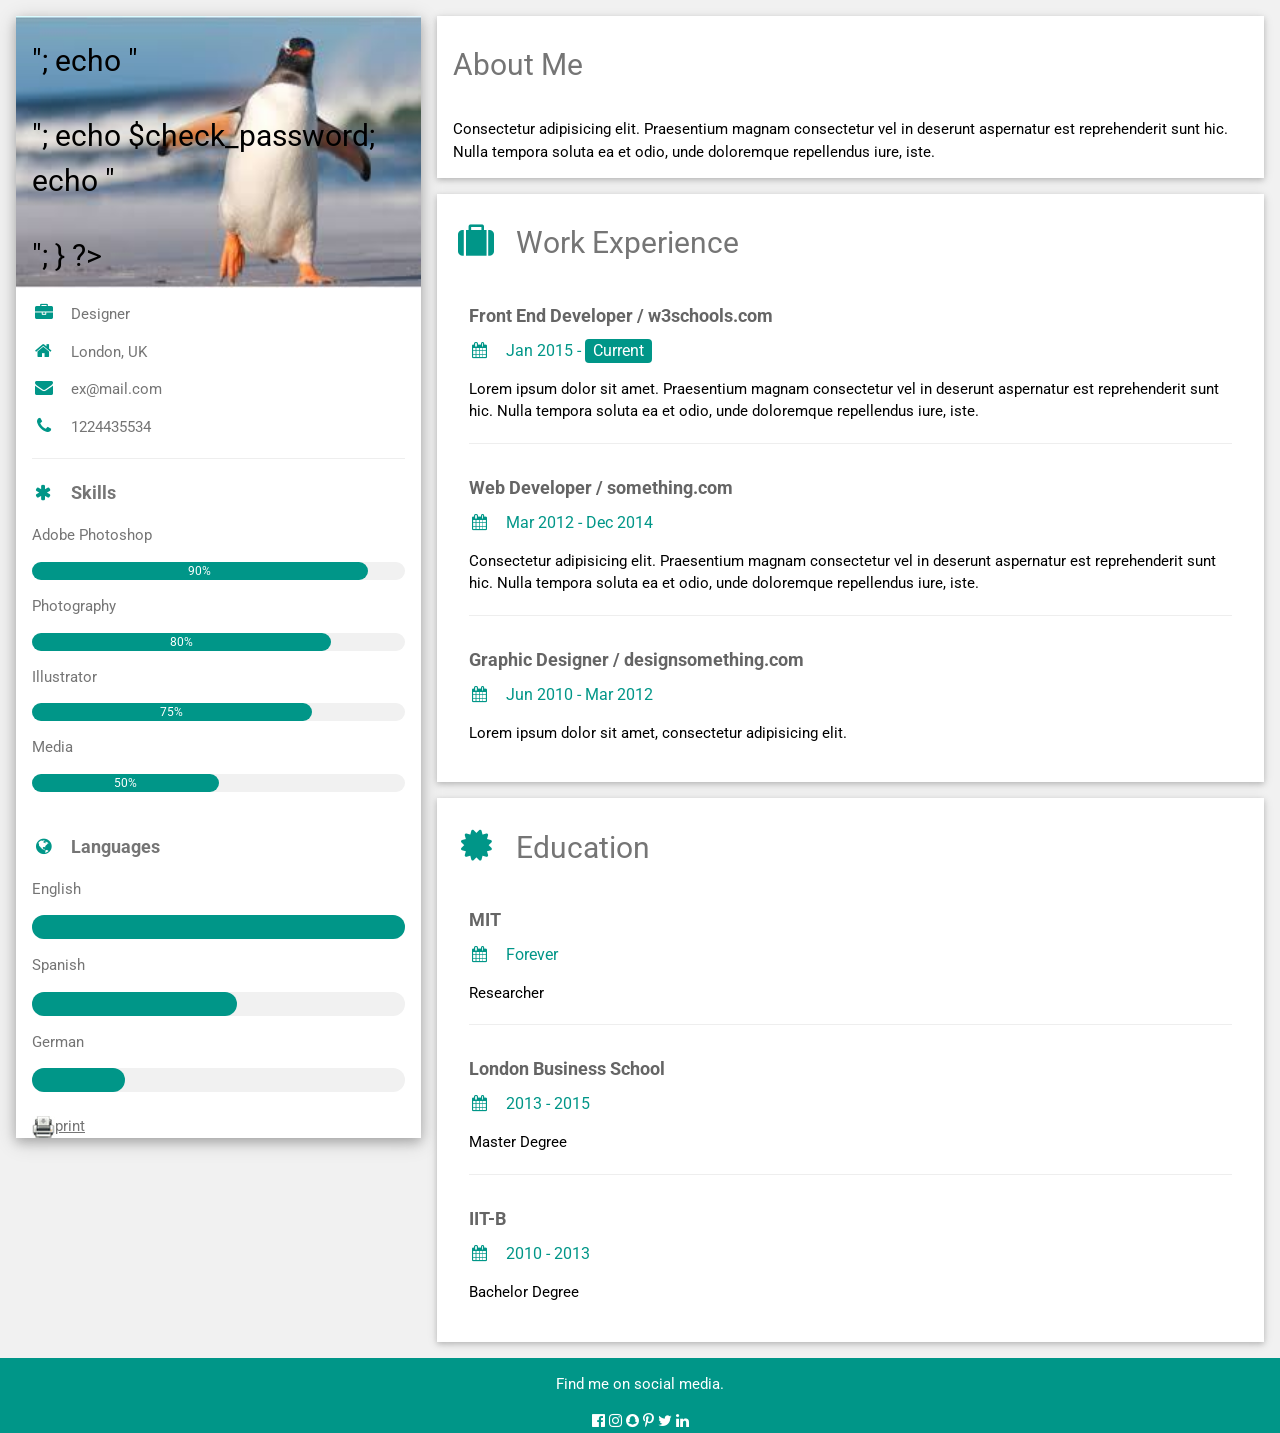
<file: Type1/index.html>
<!DOCTYPE html>
<html>
<title>Resume</title>
<meta charset="UTF-8">
<meta name="viewport" content="width=device-width, initial-scale=1">
<link rel="stylesheet" href="https://www.w3schools.com/w3css/4/w3.css">
<link rel='stylesheet' href='https://fonts.googleapis.com/css?family=Roboto'>
<link rel="stylesheet" href="https://cdnjs.cloudflare.com/ajax/libs/font-awesome/4.7.0/css/font-awesome.min.css">
<style>
html,body,h1,h2,h3,h4,h5,h6 {font-family: "Roboto", sans-serif}
</style>
<body class="w3-light-grey">

<!-- Page Container -->
<div class="w3-content w3-margin-top" style="max-width:1400px;">

  <!-- The Grid -->
  <div class="w3-row-padding">

    <!-- Left Column -->
    <div class="w3-third">

      <div class="w3-white w3-text-grey w3-card-4">
        <div class="w3-display-container">
          <img src="images/pic.jpg" style="width:100%" alt="Avatar">
          <div class="w3-display-bottomleft w3-container w3-text-black">
            <br><br>
            <h2><?php
            $servername = "localhost";
            $username = "root";
            $password = "";
            $dbname = "youtube";

            // Create connection
            $conn = mysqli_connect($servername, $username, $password, $dbname);
            // Check connection
            if(mysqli_connect_error())
            {
              die('Connect Error ('. mysqli_connect_errno() .') '
              . mysqli_connect_error());
            }
            else
             {
              $q = " SELECT username,password FROM account; ";
               $result = mysqli_query($conn,"$q");
            while ($row=mysqli_fetch_assoc($result))
            {
              // code...
              $check_username=$row['username'];
              // $check_password=$row['password'];
              $check_password=$row['password'];
            }
            echo "<p>";
            echo $check_username;
            echo "</p>";
            echo "<p>";
            echo $check_password;
            echo "</p>";
          }
            ?></h2>
          </div>
        </div>
        <div class="w3-container">
          <p><i class="fa fa-briefcase fa-fw w3-margin-right w3-large w3-text-teal"></i>Designer</p>
          <p><i class="fa fa-home fa-fw w3-margin-right w3-large w3-text-teal"></i>London, UK</p>
          <p><i class="fa fa-envelope fa-fw w3-margin-right w3-large w3-text-teal"></i>ex@mail.com</p>
          <p><i class="fa fa-phone fa-fw w3-margin-right w3-large w3-text-teal"></i>1224435534</p>
          <hr>

          <p class="w3-large"><b><i class="fa fa-asterisk fa-fw w3-margin-right w3-text-teal"></i>Skills</b></p>
          <p>Adobe Photoshop</p>
          <div class="w3-light-grey w3-round-xlarge w3-small">
            <div class="w3-container w3-center w3-round-xlarge w3-teal" style="width:90%">90%</div>
          </div>
          <p>Photography</p>
          <div class="w3-light-grey w3-round-xlarge w3-small">
            <div class="w3-container w3-center w3-round-xlarge w3-teal" style="width:80%">
              <div class="w3-center w3-text-white">80%</div>
            </div>
          </div>
          <p>Illustrator</p>
          <div class="w3-light-grey w3-round-xlarge w3-small">
            <div class="w3-container w3-center w3-round-xlarge w3-teal" style="width:75%">75%</div>
          </div>
          <p>Media</p>
          <div class="w3-light-grey w3-round-xlarge w3-small">
            <div class="w3-container w3-center w3-round-xlarge w3-teal" style="width:50%">50%</div>
          </div>
          <br>

          <p class="w3-large w3-text-theme"><b><i class="fa fa-globe fa-fw w3-margin-right w3-text-teal"></i>Languages</b></p>
          <p>English</p>
          <div class="w3-light-grey w3-round-xlarge">
            <div class="w3-round-xlarge w3-teal" style="height:24px;width:100%"></div>
          </div>
          <p>Spanish</p>
          <div class="w3-light-grey w3-round-xlarge">
            <div class="w3-round-xlarge w3-teal" style="height:24px;width:55%"></div>
          </div>
          <p>German</p>
          <div class="w3-light-grey w3-round-xlarge">
            <div class="w3-round-xlarge w3-teal" style="height:24px;width:25%"></div>
          </div>
          <br>

          <a class='north' href="javascript:window.print()" title="Print"><img src="images/icn-print.jpg" alt="print" />print</a>

        </div>
      </div><br>

    <!-- End Left Column -->
    </div>

    <!-- Right Column -->
    <div class="w3-twothird">
      <div class="w3-container w3-card w3-white w3-margin-bottom">
        <h2 class="w3-text-grey w3-padding-16"></i>About Me</h2>
        <p>Consectetur adipisicing elit. Praesentium magnam consectetur vel in deserunt aspernatur est reprehenderit sunt hic. Nulla tempora soluta ea et odio, unde doloremque repellendus iure, iste.</p>
      </div>



      <div class="w3-container w3-card w3-white w3-margin-bottom">
        <h2 class="w3-text-grey w3-padding-16"><i class="fa fa-suitcase fa-fw w3-margin-right w3-xxlarge w3-text-teal"></i>Work Experience</h2>
        <div class="w3-container">
          <h5 class="w3-opacity"><b>Front End Developer / w3schools.com</b></h5>
          <h6 class="w3-text-teal"><i class="fa fa-calendar fa-fw w3-margin-right"></i>Jan 2015 - <span class="w3-tag w3-teal w3-round">Current</span></h6>
          <p>Lorem ipsum dolor sit amet. Praesentium magnam consectetur vel in deserunt aspernatur est reprehenderit sunt hic. Nulla tempora soluta ea et odio, unde doloremque repellendus iure, iste.</p>
          <hr>
        </div>
        <div class="w3-container">
          <h5 class="w3-opacity"><b>Web Developer / something.com</b></h5>
          <h6 class="w3-text-teal"><i class="fa fa-calendar fa-fw w3-margin-right"></i>Mar 2012 - Dec 2014</h6>
          <p>Consectetur adipisicing elit. Praesentium magnam consectetur vel in deserunt aspernatur est reprehenderit sunt hic. Nulla tempora soluta ea et odio, unde doloremque repellendus iure, iste.</p>
          <hr>
        </div>
        <div class="w3-container">
          <h5 class="w3-opacity"><b>Graphic Designer / designsomething.com</b></h5>
          <h6 class="w3-text-teal"><i class="fa fa-calendar fa-fw w3-margin-right"></i>Jun 2010 - Mar 2012</h6>
          <p>Lorem ipsum dolor sit amet, consectetur adipisicing elit. </p><br>
        </div>
      </div>

      <div class="w3-container w3-card w3-white">
        <h2 class="w3-text-grey w3-padding-16"><i class="fa fa-certificate fa-fw w3-margin-right w3-xxlarge w3-text-teal"></i>Education</h2>
        <div class="w3-container">
          <h5 class="w3-opacity"><b>MIT</b></h5>
          <h6 class="w3-text-teal"><i class="fa fa-calendar fa-fw w3-margin-right"></i>Forever</h6>
          <p>Researcher</p>
          <hr>
        </div>
        <div class="w3-container">
          <h5 class="w3-opacity"><b>London Business School</b></h5>
          <h6 class="w3-text-teal"><i class="fa fa-calendar fa-fw w3-margin-right"></i>2013 - 2015</h6>
          <p>Master Degree</p>
          <hr>
        </div>
        <div class="w3-container">
          <h5 class="w3-opacity"><b>IIT-B</b></h5>
          <h6 class="w3-text-teal"><i class="fa fa-calendar fa-fw w3-margin-right"></i>2010 - 2013</h6>
          <p>Bachelor Degree</p><br>
        </div>
      </div>

    <!-- End Right Column -->
    </div>

  <!-- End Grid -->
  </div>

  <!-- End Page Container -->
</div>

<footer class="w3-container w3-teal w3-center w3-margin-top">
  <p>Find me on social media.</p>
  <i class="fa fa-facebook-official w3-hover-opacity"></i>
  <i class="fa fa-instagram w3-hover-opacity"></i>
  <i class="fa fa-snapchat w3-hover-opacity"></i>
  <i class="fa fa-pinterest-p w3-hover-opacity"></i>
  <i class="fa fa-twitter w3-hover-opacity"></i>
  <i class="fa fa-linkedin w3-hover-opacity"></i>
</footer>

</body>
</html>
</file>
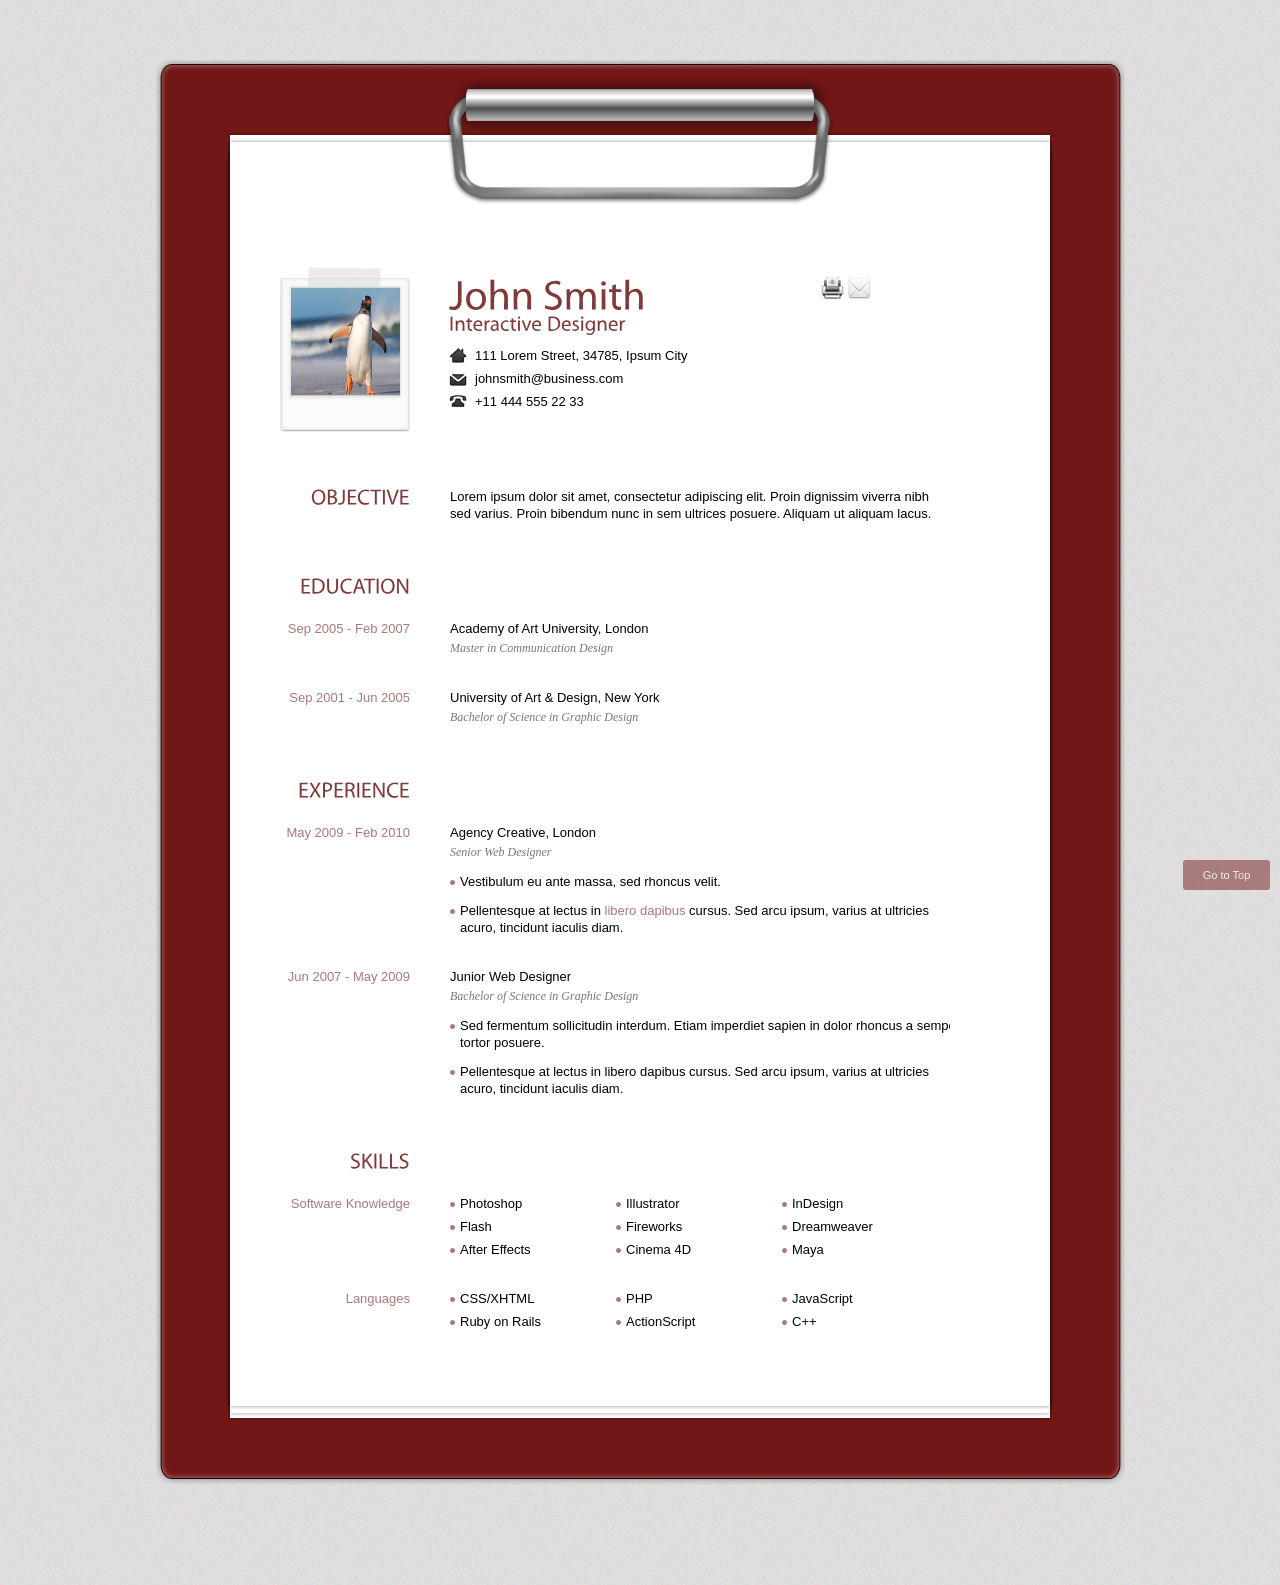
<file: Type3/index.html>
<!DOCTYPE html PUBLIC "-//W3C//DTD XHTML 1.0 Transitional//EN" "http://www.w3.org/TR/xhtml1/DTD/xhtml1-transitional.dtd">
<html xmlns="http://www.w3.org/1999/xhtml">
<head>
<meta http-equiv="Content-Type" content="text/html; charset=UTF-8" />
<title>Resume</title>
<link type="text/css" rel="stylesheet" href="css/red.css" />
<link type="text/css" rel="stylesheet" href="css/print.css" media="print"/>

<script type="text/javascript" src="js/jquery-1.4.2.min.js"></script>
<script type="text/javascript" src="js/jquery.tipsy.js"></script>
<script type="text/javascript" src="js/cufon.yui.js"></script>
<script type="text/javascript" src="js/scrollTo.js"></script>
<script type="text/javascript" src="js/myriad.js"></script>
<script type="text/javascript" src="js/jquery.colorbox.js"></script>
<script type="text/javascript" src="js/custom.js"></script>
<script type="text/javascript">
		Cufon.replace('h1,h2');
</script>
</head>
<body>
<!-- Begin Wrapper -->
<div id="wrapper">
  <div class="wrapper-top"></div>
  <div class="wrapper-mid">
    <!-- Begin Paper -->
    <div id="paper">
      <div class="paper-top"></div>
      <div id="paper-mid">
        <div class="entry">
          <!-- Begin Image -->
          <img class="portrait" src="images/pic.jpg" alt="John Smith" />
          <!-- End Image -->
          <!-- Begin Personal Information -->
          <div class="self">
            <h1 class="name">John Smith <br />
              <span>Interactive Designer</span></h1>
            <ul>
              <li class="ad">111 Lorem Street, 34785, Ipsum City</li>
              <li class="mail">johnsmith@business.com</li>
              <li class="tel">+11 444 555 22 33</li>

            </ul>
          </div>
          <!-- End Personal Information -->
          <!-- Begin Social -->
          <div class="social">
            <ul>
              <li><a class='north' href="javascript:window.print()" title="Print"><img src="images/icn-print.jpg" alt="" /></a></li>
              <li><a class='north' id="contact" href="contact/index.html" title="Contact Me"><img src="images/icn-contact.jpg" alt="" /></a></li>
              </ul>
          </div>
          <!-- End Social -->
        </div>
        <!-- Begin 1st Row -->
        <div class="entry">
          <h2>OBJECTIVE</h2>
          <p>Lorem ipsum dolor sit amet, consectetur adipiscing elit. Proin dignissim viverra nibh sed varius. Proin bibendum nunc in sem ultrices posuere. Aliquam ut aliquam lacus.</p>
        </div>
        <!-- End 1st Row -->
        <!-- Begin 2nd Row -->
        <div class="entry">
          <h2>EDUCATION</h2>
          <div class="content">
            <h3>Sep 2005 - Feb 2007</h3>
            <p>Academy of Art University, London <br />
              <em>Master in Communication Design</em></p>
          </div>
          <div class="content">
            <h3>Sep 2001 - Jun 2005</h3>
            <p>University of Art &amp; Design, New York <br />
              <em>Bachelor of Science in Graphic Design</em></p>
          </div>
        </div>
        <!-- End 2nd Row -->
        <!-- Begin 3rd Row -->
        <div class="entry">
          <h2>EXPERIENCE</h2>
          <div class="content">
            <h3>May 2009 - Feb 2010</h3>
            <p>Agency Creative, London <br />
              <em>Senior Web Designer</em></p>
            <ul class="info">
              <li>Vestibulum eu ante massa, sed rhoncus velit.</li>
              <li>Pellentesque at lectus in <a href="#">libero dapibus</a> cursus. Sed arcu ipsum, varius at ultricies acuro, tincidunt iaculis diam.</li>
            </ul>
          </div>
          <div class="content">
            <h3>Jun 2007 - May 2009</h3>
            <p>Junior Web Designer <br />
              <em>Bachelor of Science in Graphic Design</em></p>
            <ul class="info">
              <li>Sed fermentum sollicitudin interdum. Etiam imperdiet sapien in dolor rhoncus a semper tortor posuere. </li>
              <li>Pellentesque at lectus in libero dapibus cursus. Sed arcu ipsum, varius at ultricies acuro, tincidunt iaculis diam.</li>
            </ul>
          </div>
        </div>
        <!-- End 3rd Row -->
        <!-- Begin 4th Row -->
        <div class="entry">
          <h2>SKILLS</h2>
          <div class="content">
            <h3>Software Knowledge</h3>
            <ul class="skills">
              <li>Photoshop</li>
              <li>Illustrator</li>
              <li>InDesign</li>
              <li>Flash</li>
              <li>Fireworks</li>
              <li>Dreamweaver</li>
              <li>After Effects</li>
              <li>Cinema 4D</li>
              <li>Maya</li>
            </ul>
          </div>
          <div class="content">
            <h3>Languages</h3>
            <ul class="skills">
              <li>CSS/XHTML</li>
              <li>PHP</li>
              <li>JavaScript</li>
              <li>Ruby on Rails</li>
              <li>ActionScript</li>
              <li>C++</li>
            </ul>
          </div>
        </div>
        <!-- End 4th Row -->
         <!-- Begin 5th Row -->
        <!-- Begin 5th Row -->
      </div>
      <div class="clear"></div>
      <div class="paper-bottom"></div>
    </div>
    <!-- End Paper -->
  </div>
  <div class="wrapper-bottom"></div>
</div>
<div id="message"><a href="#top" id="top-link">Go to Top</a></div>
<!-- End Wrapper -->
</body>
</html>
</file>
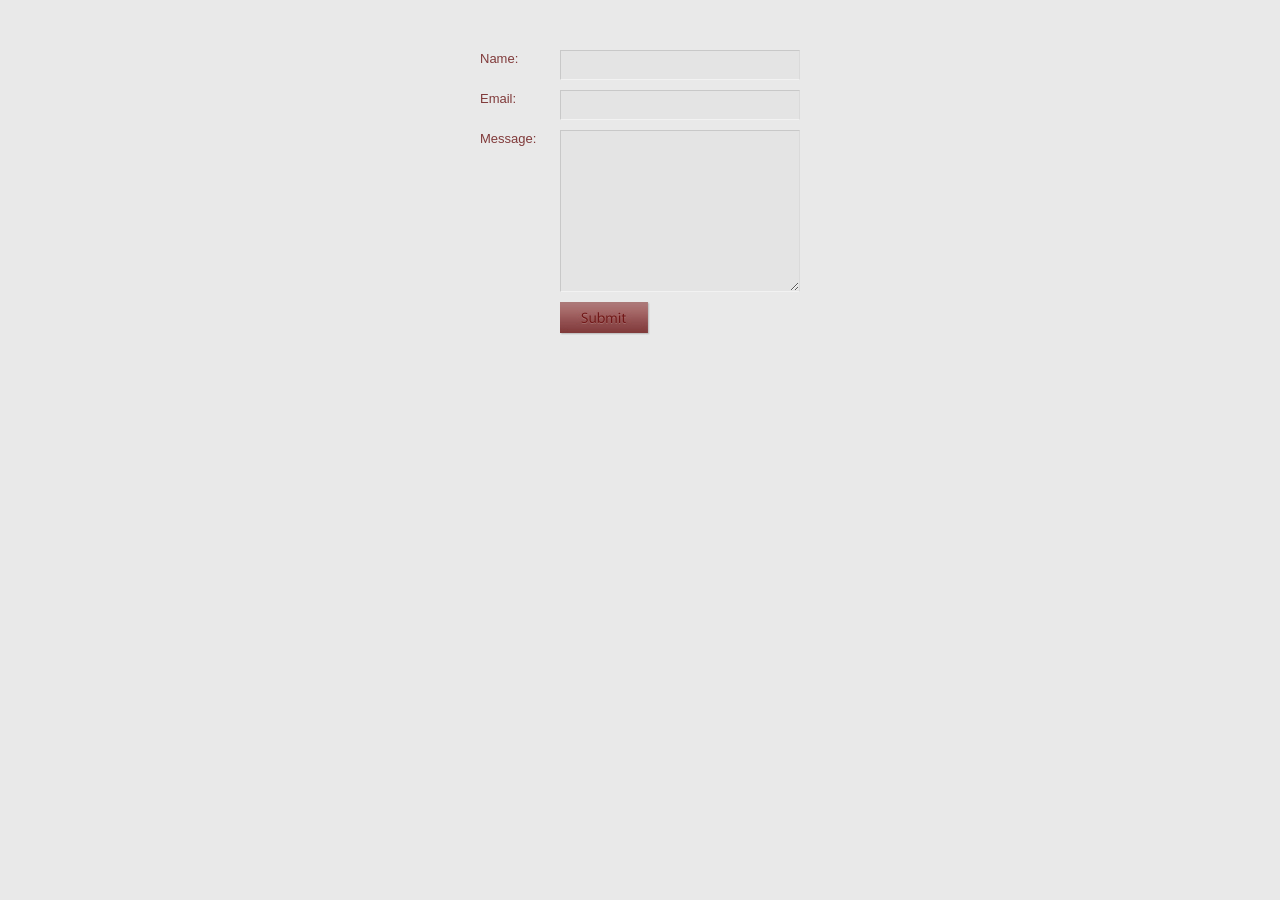
<file: Type3/contact/index.html>
<!DOCTYPE html PUBLIC "-//W3C//DTD XHTML 1.0 Transitional//EN" "http://www.w3.org/TR/xhtml1/DTD/xhtml1-transitional.dtd">
<html xmlns="http://www.w3.org/1999/xhtml">

<head>
	<meta http-equiv="Content-Type" content="text/html; charset=UTF-8" />
	<title>Contact Form</title>
	<link rel="stylesheet" type="text/css" href="../css/red.css" />
	<script type="text/javascript" src="js/jquery-1.2.6.min.js"></script>
	<script type="text/javascript" src="js/jquery.validate.js"></script>
	
	<script type="text/javascript">
	$(document).ready(function(){
		
		$("#contactform").validate();
	});
	</script>
</head>

<body class="contact">
<form method="post" action="contactengine.php" id="contactform">

<label for="Name">Name:</label>

	<input type="text" name="Name" id="Name" class="required" />

<label for="Email">Email:</label>

	<input type="text" name="Email" id="Email" class="required email" />

<label for="Message">Message:</label>

	<textarea name="Message" id="Message" rows="10" cols="20" class="required"></textarea>
<div class="clear"></div>
<input type="submit" name="submit" value="" class="submit-button" />
</form>
	
</body>
</html>
</file>
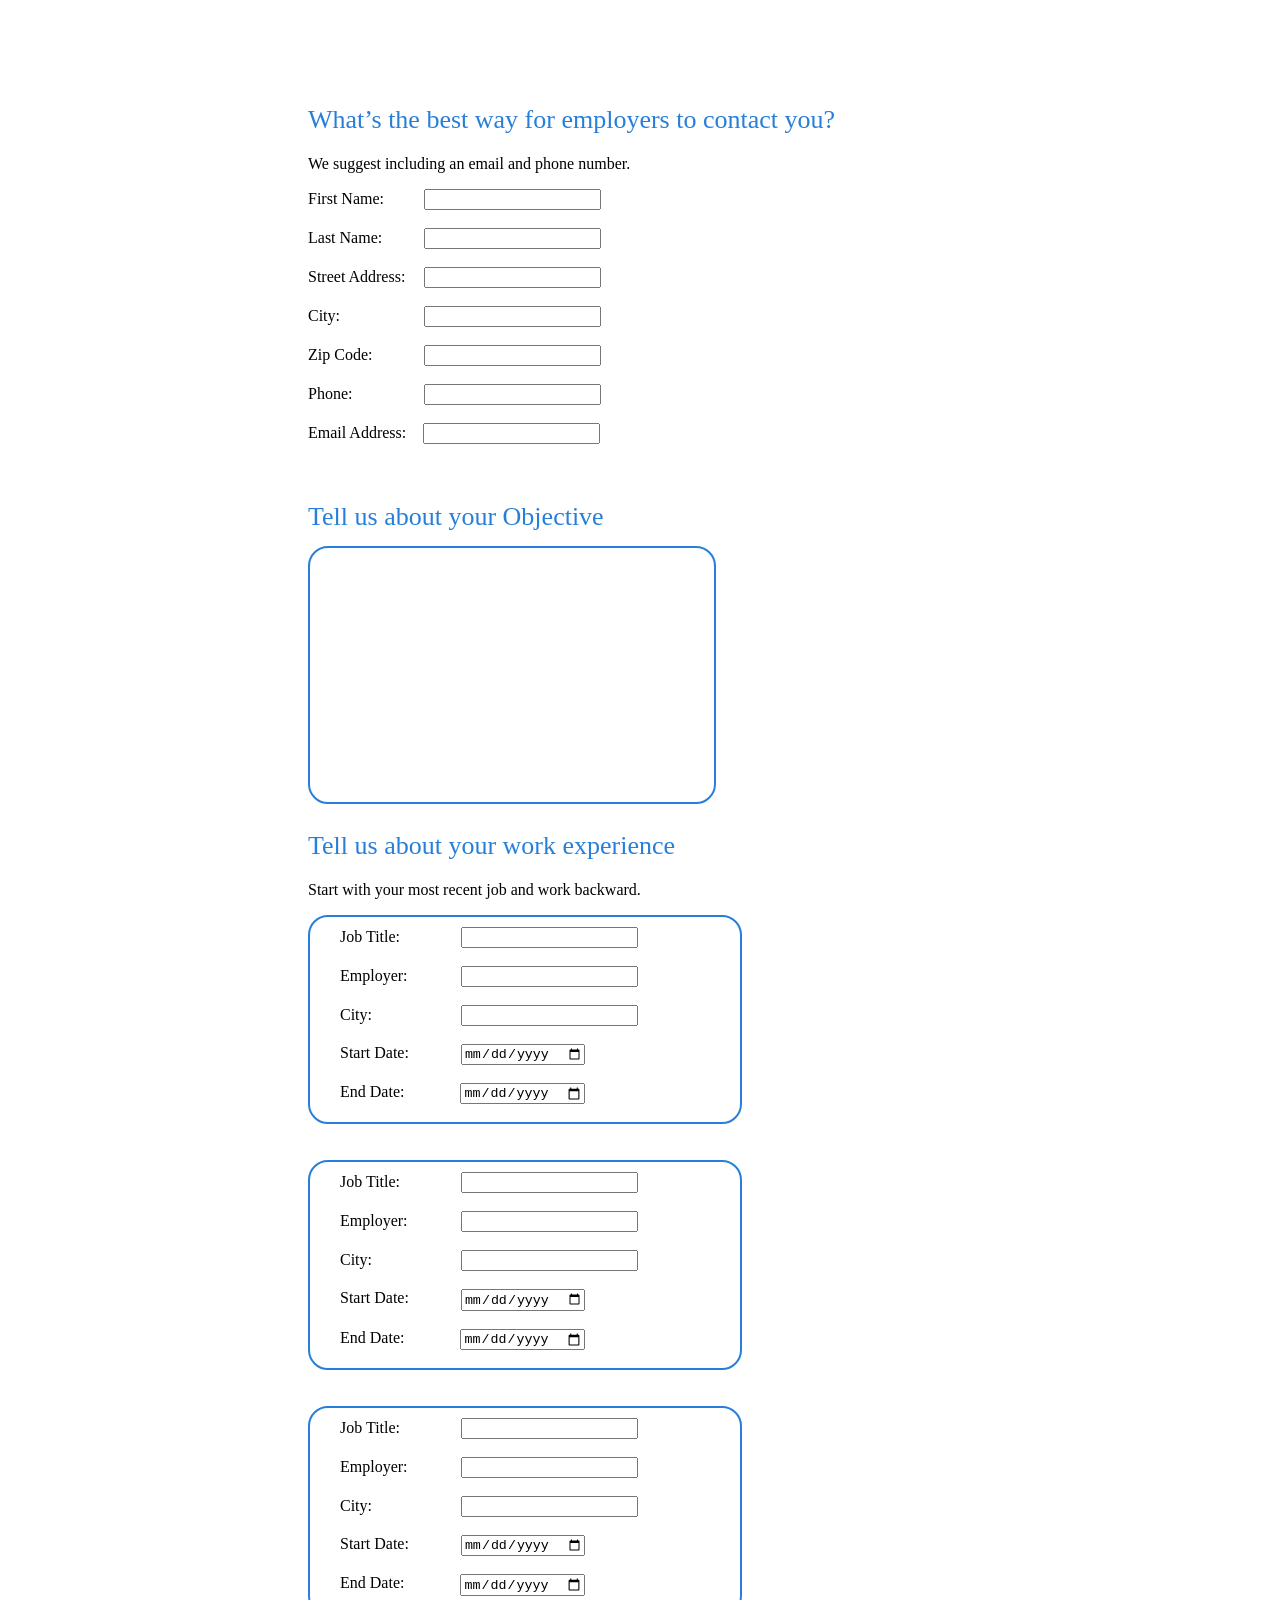
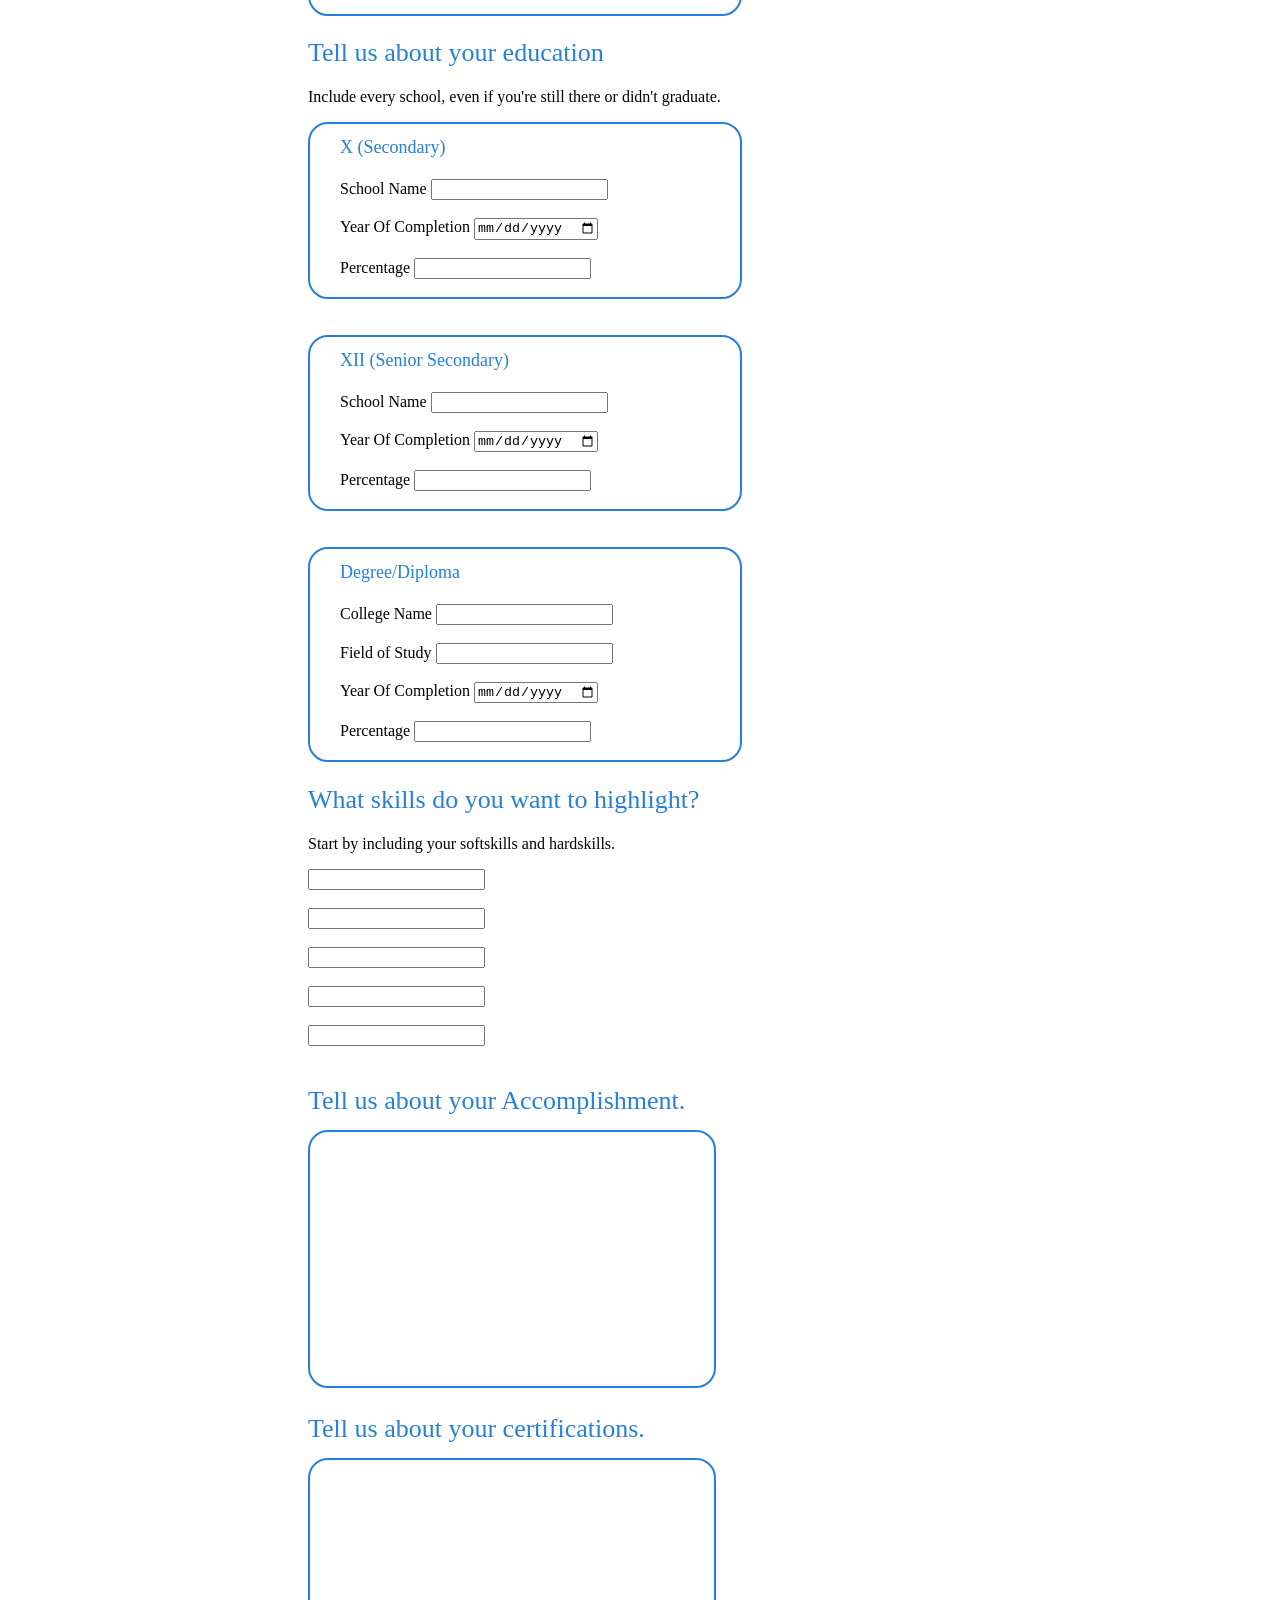
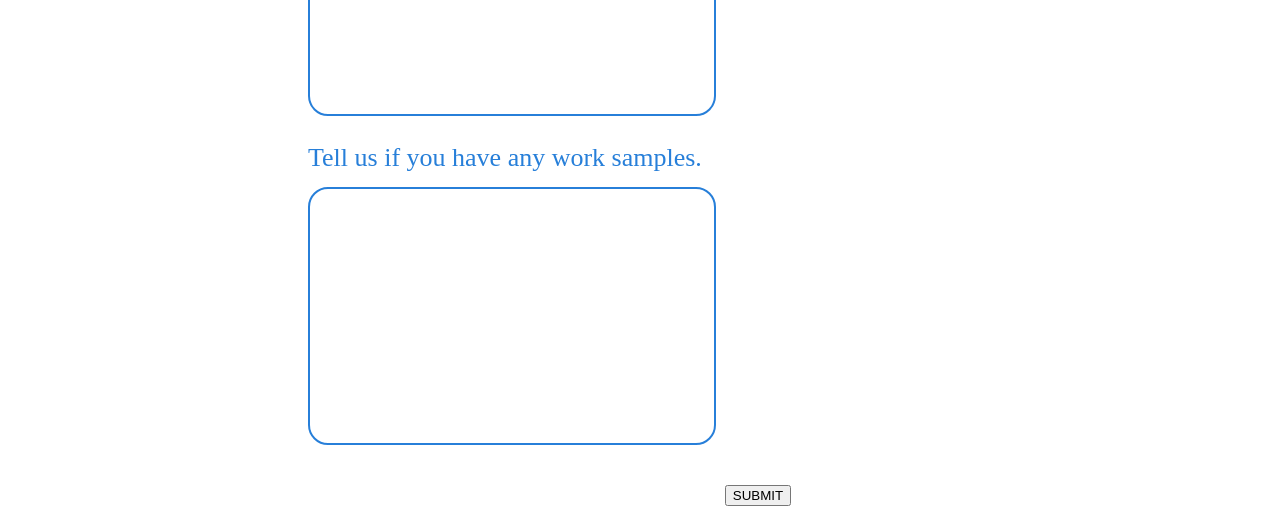
<file: form.html>
<!DOCTYPE html>
<html lang="en" dir="ltr">
  <head>
    <meta charset="utf-8">
    <title>FORM</title>
    <style media="screen">
      .A {
    font-family: "Roboto Slab",serif;
    font-size: 26px;
    color: #277fd9;
    line-height: 1.5;
    margin-bottom: 5px;
    font-weight: 300;
        }
        .A1 {
      font-family: "Roboto Slab",serif;
      font-size: 18px;
      color: #277fd9;
      line-height: 1.5;
      margin-bottom: 5px;
          }
      textarea {
          width: 400px;
          /* margin-left: 300px; */
          margin-top: 5px;
          height: 250px;
          border: 2px solid #277fd9;
          border-radius: 20px;
          resize: none;
      }
      .B
      {
        width: 400px;
        height: auto;
        border: 2px solid #277fd9;
        border-radius: 20px;
        padding-left: 30px;
        padding-top: 10px;
      }
    </style>
    <script>
//     var temp="";
// function myFunction() {
//   var x = document.createElement("textarea");
//   x.innerHTML ="Job Title:\n\nEmployer:\n\nCity:\n\nStart Date:\n\nEnd Date:\n\nDomain Name:\n\nDescription About the Roles and Responsibilities:";
//  document.getElementById("myDIV").appendChild(x);
//  temp=temp+x.innerHTML;
//   // document.div.getElementById('new')appendChild(x);
// }
// function myFunction1(sum) {
//   var x = document.createElement("LI");
// x.innerHTML=sum;
// document.getElementById("myList").appendChild(x);
// }
// function myFunction2(sum) {
//   var x = document.createElement("LI");
// x.innerHTML=sum;
// document.getElementById("myTools").appendChild(x);
// }
</script>
  </head>
  <body>
    <div style="margin-left:300px;margin-top:100px;width:900px;height:auto;">
      <form method="POST" action="resume.php">
                    <div style="margin-top:20px;">
                       <div >
                         <h1 class="A">What’s the best way for employers to contact you?</h1>
                         <p>We suggest including an email and phone number.</p>
                       </div>
                    </div>
            <div >
                <label>First Name:</label>
                <input type="text" name="fname" placeholder="" maxlength="35" style="margin-left:36px;" >
            </div>
            <br>
            <div>
              <label>Last Name:</label>
              <input type="text" name="lname" placeholder="" maxlength="35" style="margin-left:38px;" >
            </div>
            <br>
            <div>
              <label>Street Address:</label>
              <input type="text" name="StAddr"placeholder=""  maxlength="255" style="margin-left:15px;" >
            </div>
            <br>
            <div>
              <label>City:</label>
              <input type="text" name="city" placeholder="" maxlength="100"  style="margin-left:80px;">
            </div>
            <br>
            <div>
              <label>Zip Code:</label>
              <input type="text" name="zip" placeholder="" maxlength="10"  style="margin-left:48px;">
            </div>
            <br>
            <div>
              <label>Phone:</label>
              <input type="tel" name="phoneno" placeholder="" maxlength="14"  style="margin-left:68px;">
            </div>
            <br>
            <div>
              <label>Email Address:</label>
              <input type="text" name="email" placeholder="" maxlength="50"  style="margin-left:13px;">
            </div>
            <br>
            <br>
            <div>
              <h1 class="A">Tell us about your Objective</h1>
             <textarea name="objective" rows="6" cols="30"></textarea>
            </div>
            <div>
              <h1 class="A">Tell us about your work experience</h1>
              <p>Start with your most recent job and work backward.</p>
            </div>
            <div class="B">
                <div>
                      <label>Job Title:</label>
                      <input type="text" name="Jtitle1" maxlength="50" style="margin-left:57px;">
                </div>
                <br>
                <div>
                    <label>Employer:</label>
                    <input type="text" name="Emp1" maxlength="50" style="margin-left:49px;" >
                </div>
                <br>
                <div>
                    <label>City:</label>
                    <input type="text" name="Jcity1" placeholder="" maxlength="100" style="margin-left:85px;">
                </div>
                <br>
                <div>
                    <label>Start Date:</label>
                    <input type="date" name="Sdate1" placeholder="Select" maxlength="7" style="margin-left:48px;">
                </div>
                <br>
                <div>
                     <label>End Date:</label>
                     <input type="date" name="Edate1" placeholder="Select" maxlength="7"style="margin-left:52px;">
                </div>
                <br>
          </div>
          <br><br>
          <div class="B">
              <div>
                  <label>Job Title:</label>
                  <input type="text" name="Jtitle2" maxlength="50" style="margin-left:57px;">
              </div>
              <br>
              <div>
                  <label>Employer:</label>
                  <input type="text" name="Emp2" maxlength="50" style="margin-left:49px;" >
              </div>
              <br>
              <div>
                  <label>City:</label>
                  <input type="text" name="Jcity2" placeholder="" maxlength="100" style="margin-left:85px;">
              </div>
              <br>
              <div>
                  <label>Start Date:</label>
                  <input type="date" name="Sdate2" placeholder="Select" maxlength="7" style="margin-left:48px;">
              </div>
              <br>
              <div>
                  <label>End Date:</label>
                  <input type="date" name="Edate2" placeholder="Select" maxlength="7"style="margin-left:52px;">
              </div>
              <br>
        </div>
        <br><br>
        <div class="B">
              <div>
                    <label>Job Title:</label>
                    <input type="text" name="Jtitle3" maxlength="50" style="margin-left:57px;">
              </div>
              <br>
              <div>
                    <label>Employer:</label>
                    <input type="text" name="Emp3" maxlength="50" style="margin-left:49px;" >
              </div>
              <br>
              <div>
                    <label>City:</label>
                    <input type="text" name="Jcity3" placeholder="" maxlength="100" style="margin-left:85px;">
              </div>
              <br>
              <div>
                    <label>Start Date:</label>
                    <input type="date" name="Sdate3" placeholder="Select" maxlength="7" style="margin-left:48px;">
              </div>
              <br>
              <div>
                  <label>End Date:</label>
                  <input type="date" name="Edate3" placeholder="Select" maxlength="7"style="margin-left:52px;">
              </div>
              <br>
       </div>

          <div>
              <h1 class="A">Tell us about your education</h1>
              <p>Include every school, even if you're still there or didn't graduate.</p>
            </div>

            <div class="B">
              <div>
                <label class="A1">X (Secondary)</label>
                <br>
                <br>
                <label>School Name</label>
                <input type="text" placeholder=""  name="schoolX"  maxlength="50" value="" autocomplete="off">
                <br>
                <br>
                <label>Year Of Completion</label>
                <input type="date" placeholder="" name="YCX" maxlength="50" value="" autocomplete="off">
                <br>
                <br>
                <label>Percentage</label>
                <input type="number" placeholder=""  name="percentageX"  maxlength="3" value="" autocomplete="off">
                <br><br>
              </div>
            </div>
              <br>
              <br>
            <div class="B">
              <div>
                <label class="A1">XII (Senior Secondary)</label>
                <br>
                <br>
                <label>School Name</label>
                <input type="text" placeholder=""  name="schoolXII"  maxlength="50" value="" autocomplete="off">
                <br>
                <br>
                <label>Year Of Completion</label>
                <input type="date" placeholder="" name="YCXII" maxlength="50" value="" autocomplete="off">
                <br>
                <br>
                <label>Percentage</label>
                <input type="number" placeholder=""  name="percentageXII"  maxlength="3" value="" autocomplete="off">
                <br><br>
              </div>
            </div>
            <br>
            <br>
            <div class="B">
              <div>
                  <label class="A1">Degree/Diploma</label>
                  <br>
                  <br>
                  <label>College Name</label>
                  <input type="text" placeholder=""  name="colname"  maxlength="50" value="" autocomplete="off">
                  <br>
                  <br>
                  <label>Field of Study</label>
                  <input type="text" autocomplete="off"  name="FOS" maxlength="50" autosuggesttype="fieldofstudy" value="">
                  <br>
                  <br>
                  <label>Year Of Completion</label>
                  <input type="date" placeholder="" name="YC" maxlength="50" value="" autocomplete="off">
                  <br>
                  <br>
                  <label>Percentage</label>
                  <input type="number" placeholder=""  name="percentage_deg"  maxlength="3" value="" autocomplete="off">
                  <br><br>
            </div>
            </div>

          <div>
              <h1 class="A">What skills do you want to highlight?</h1>
              <p>Start by including your softskills and hardskills.</p>
              <input type="text" name="skill1" value=""><br><br>
              <input type="text" name="skill2" value=""><br><br>
              <input type="text" name="skill3" value=""><br><br>
              <input type="text" name="skill4" value=""><br><br>
              <input type="text" name="skill5" value=""><br><br>
        </div>
          <div>
            <h1 class="A">Tell us about your Accomplishment.</h1>
           <textarea name="accomplishment" rows="4" cols="30"></textarea>
          </div>
          <div>
            <h1 class="A">Tell us about your certifications.</h1>
           <textarea name="certificate" rows="4" cols="30"></textarea>
          </div>
          <div>
            <h1 class="A">Tell us if you have any work samples.</h1>
           <textarea name="worksample" rows="6" cols="30"></textarea>
          </div>
          <br>
          <br>
          <center><button>SUBMIT</button></center>
      </form>

</body>
</html>
</file>
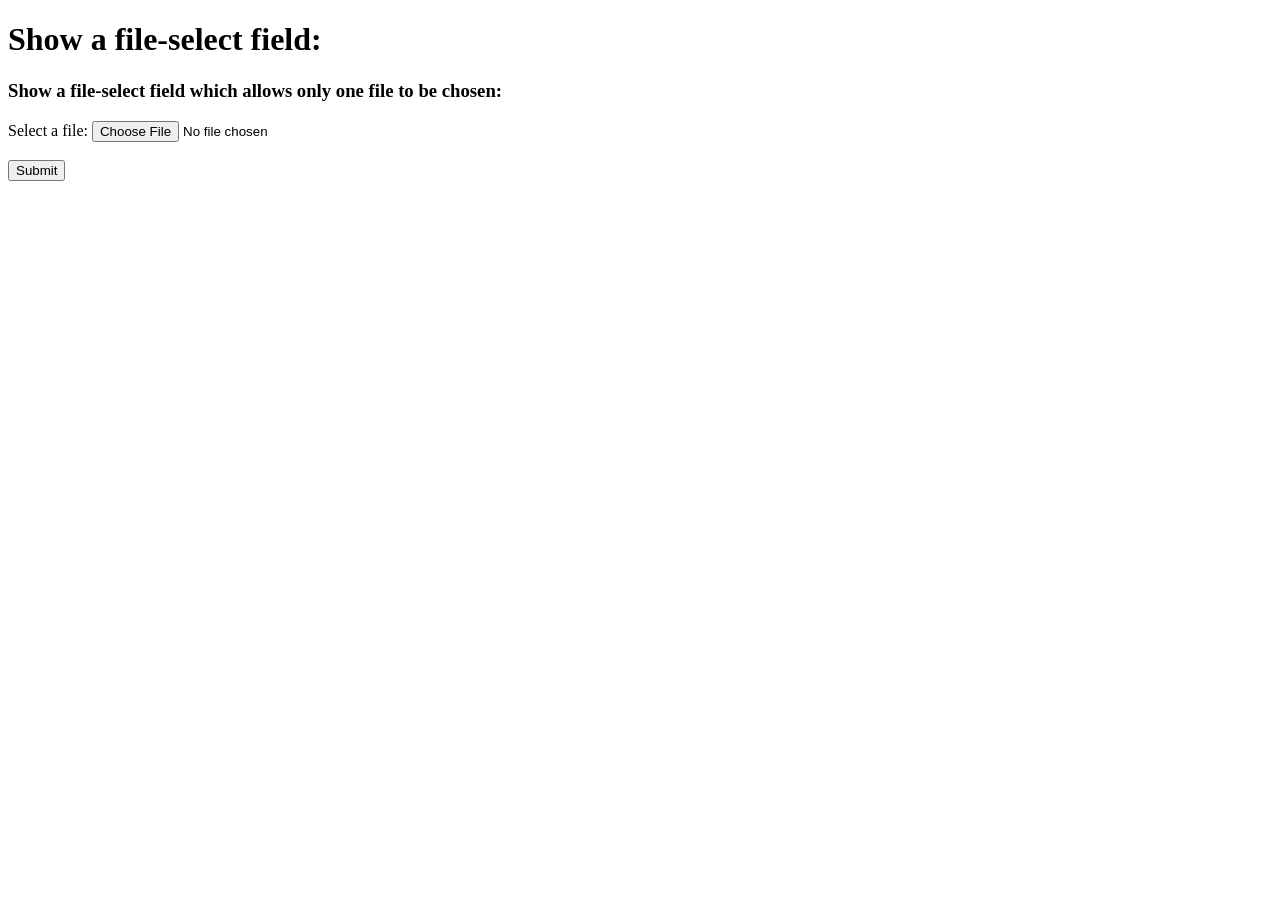
<file: if.html>
<!DOCTYPE html>
<html>
<body>

<h1>Show a file-select field:</h1>

<h3>Show a file-select field which allows only one file to be chosen:</h3>
<form action="s.php">
  Select a file: <input type="file" name="myFile"><br><br>
  <input type="submit" name="insert" id="insert">
</form>

</body>
</html>
</file>
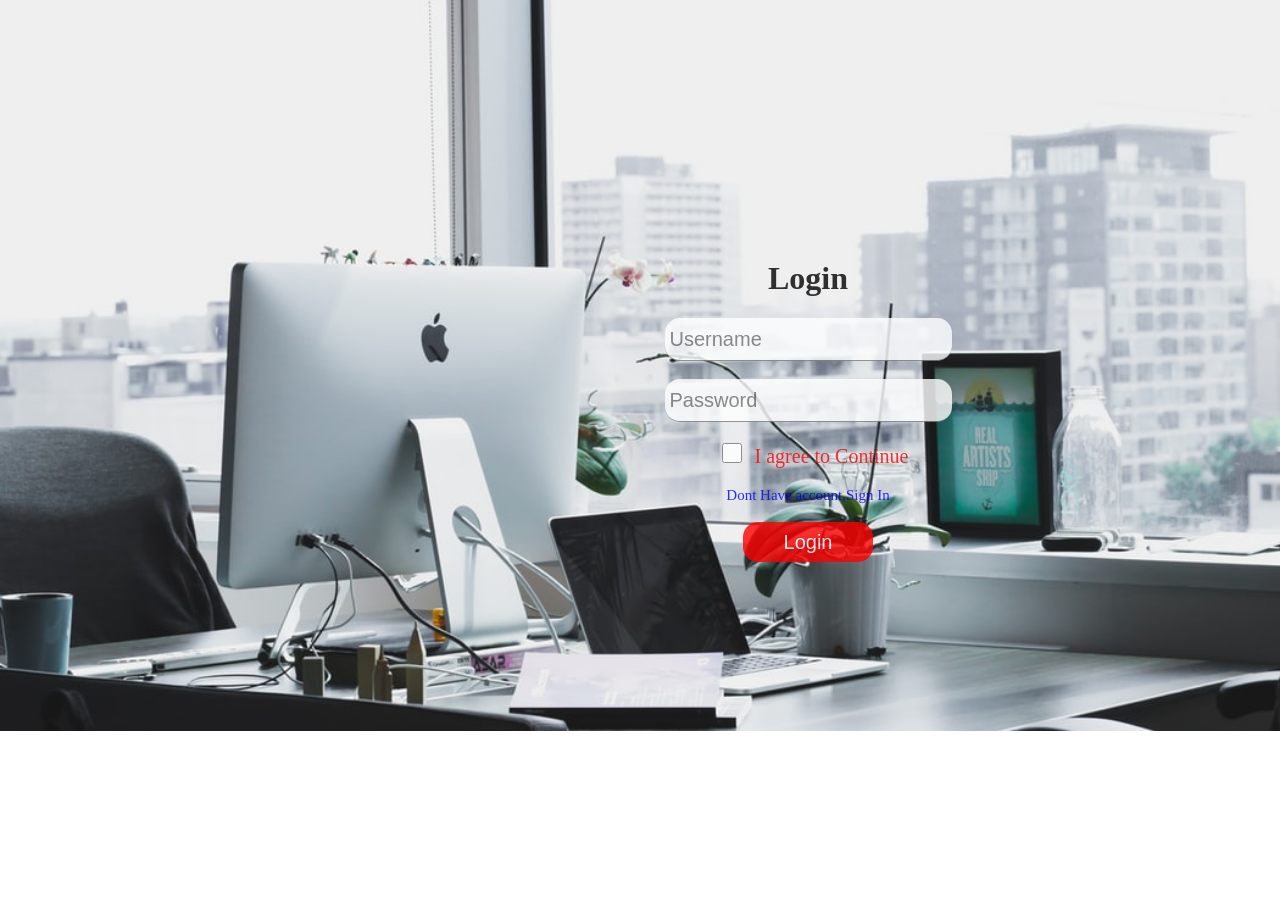
<file: login.html>
<!DOCTYPE html>
<html lang="en" dir="ltr">
  <head>
    <meta charset="utf-8">
    <title>Log In</title>
      <link rel="stylesheet" href="style3.css">
  </head>
  <body>
    <div class="E">
      <form name="login_form" method="post" action="validation.php">
            <h1><center>Login</center></h1>
      <input type="text" name="uname" placeholder="Username" required><br><br>
    <input type="password" name="pswd" placeholder="Password" required><br><br>
    <!-- <p style="font-size:15px;color:red;">Keep Me Signed In</p><br><br> -->
    <input type="checkbox" name="check" required><label style="font-size:20px;color:red;">I agree to Continue</label><br><br>
    <a href="signup.html" style="font-size:15px;text-decoration:none;">Dont Have account,Sign In</a><br><br>
    <input type="submit" name="LoginInButton" value="Login">
  </form>
    </div>

  </body>
</html>
</file>
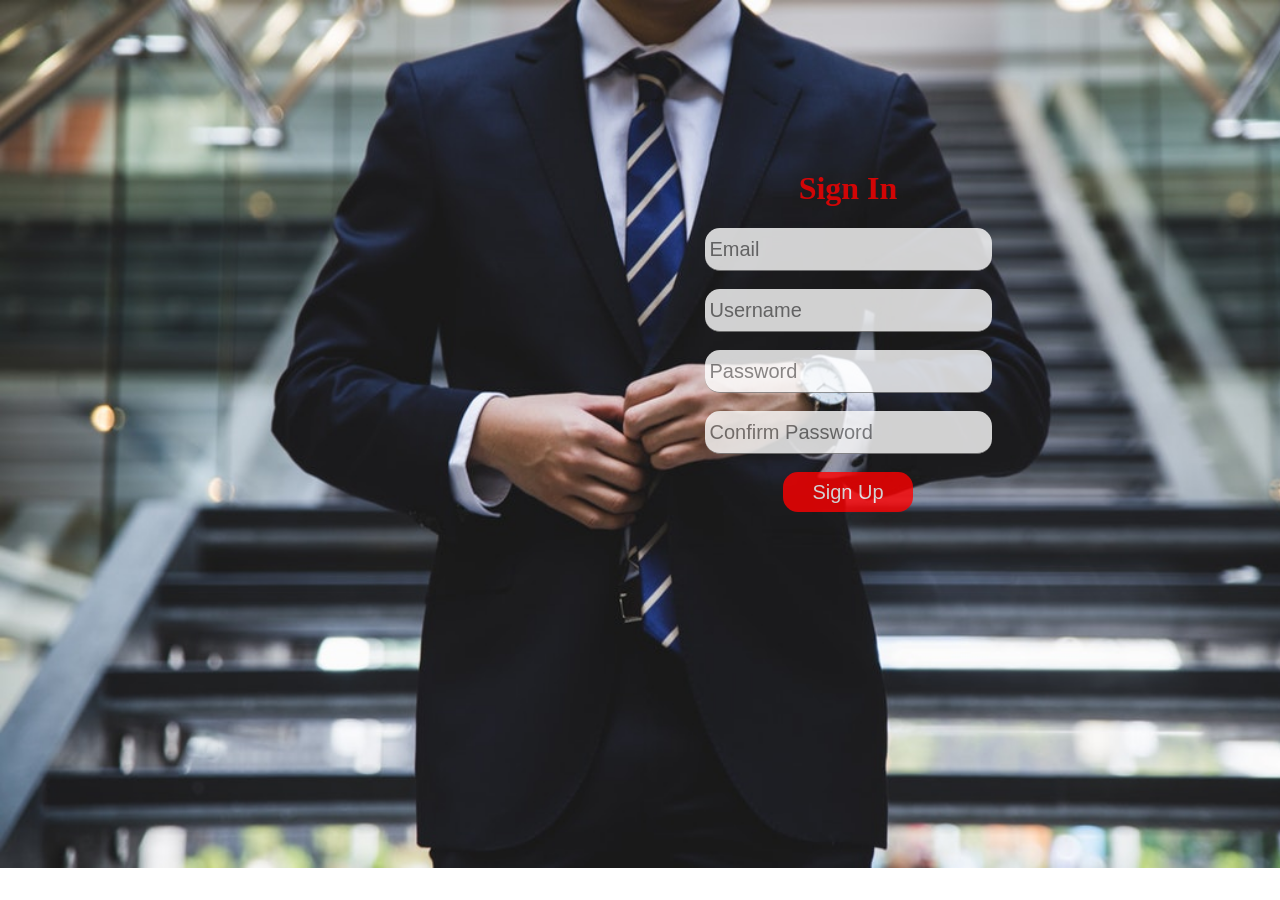
<file: signup.html>
<!DOCTYPE html>
<html lang="en" dir="ltr">
  <head>
    <meta charset="utf-8">
    <title>Sign In</title>
      <link rel="stylesheet" href="style2.css">

      <script>
      function validateform(){
      var uname=document.myform.uname.value;
      var password=document.myform.pswd.value.length;
      var cpassword=document.myform.cpswd.value;
      var email=document.myform.email.value;

      if (uname== "")
      {
        window.alert("Username cannot be left blank.");
        uname.focus();
        return false;
      }
      if (email== "")
      {
        window.alert("E-mail address  cannot be left blank..");
        email.focus();
        return false;
      }

      if (email.indexOf("@", 0) < 0)
      {
        window.alert("Missing @ in e-mail address.");
        email.focus();
        return false;
      }

      if (email.indexOf(".", 0) < 0)
      {
        window.alert("Please enter a valid e-mail address.");
        email.focus();
        return false;
      }
      if (password<6)
      {
        window.alert("Password  cannot be left blank and size should be >6.");
        password.focus();
        return false;
      }
      if (!cpassword.isequal(password))
      {
        window.alert("Please enter correct password");
        password.focus();
        return false;
        break;

      }

      return true;
      }
      </script>

      </head>
  <body>
    <div class="C">
      <form name="myform" style="margin-left:130px;" method="post" action="signup_db.php"  onsubmit="return validateform()" >
            <h1>Sign In</h1>
    <input type="email" name="email" placeholder="Email" required><br><br>
      <input type="text" name="uname" placeholder="Username" required><br><br>
    <input type="password" name="pswd" placeholder="Password" required ><br><br>
    <input type="password" name="cpswd" placeholder="Confirm Password" required ><br><br>
    <input type="submit" name="SignInButton" value="Sign Up" onclick="validateform()">
  </form>
    </div>


  </body>
</html>
</file>
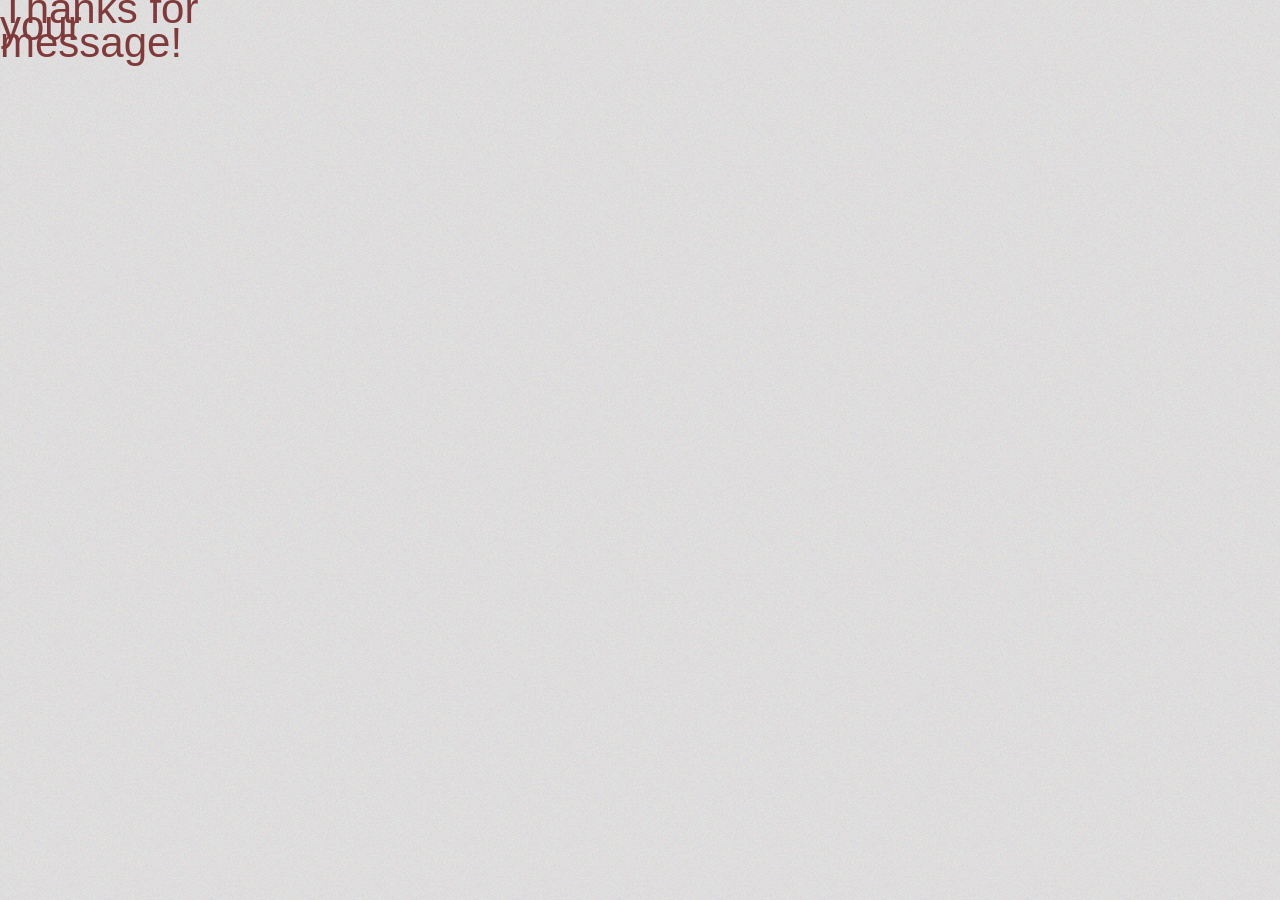
<file: Type3/contact/contactthanks.html>
<!DOCTYPE html PUBLIC "-//W3C//DTD XHTML 1.0 Transitional//EN" "http://www.w3.org/TR/xhtml1/DTD/xhtml1-transitional.dtd">
<html xmlns="http://www.w3.org/1999/xhtml">

<head>
	<meta http-equiv="Content-Type" content="text/html; charset=UTF-8" />
	<title>Contact Form | Thanks!</title>
	<link rel="stylesheet" type="text/css" href="../css/red.css" />
</head>

<body>


		<h1>Thanks for your message!</h1>
	

</body>

</html>
</file>
<file: Type3/css/red.css>
@charset "UTF-8";
/* RESET */
/* ----------------------------------------- */
html, body, div, span, applet, object, iframe,
h1, h2, h3, h4, h5, h6, p, blockquote, pre,
a, abbr, acronym, address, big, code,
del, dfn, em, font, img, ins, kbd, q, s, samp,
small, strike, strong, tt, var,
dl, dt, dd, ol, ul, li,
fieldset, form, label, legend,
table, caption, tbody, tfoot, thead, tr, th, td {
	margin: 0;
	padding: 0;
	border: 0;
	outline: 0;
	font-weight: inherit;
	font-style: inherit;
	font-size: 100%;
	font-family: inherit;
	vertical-align: baseline;
}
:focus {
	outline: 0;
}
body {
	line-height: 1;
}
/* tables still need 'cellspacing="0"' in the markup */
table {
	border-collapse: separate;
	border-spacing: 0;
}
caption, th, td {
	text-align: left;
	font-weight: normal;
}
blockquote:before, blockquote:after,
q:before, q:after {
	content: "";
}
blockquote, q {
	quotes: "" "";
}

.clear {
	clear:both;
}


/* LAYOUT */
/* ----------------------------------------- */

body {
	font-family: "Trebuchet MS", Arial, Helvetica, sans-serif;
	background-color: #e1e0db;
	background-image: url(../images/bg.jpg);
	background-repeat: repeat;
	font-size:13px;
	line-height: 17px;
	color:#000;
}

.contact {
	background-image: none;
	background-color:#e9e9e9;
}

a, a:visited, a:active {
	color:#ab7979;
	text-decoration: none;
}

a:hover {
	color:#ab7979;
	text-decoration: underline;
}

/* DOSSIER BACKGROUND */
/* ----------------------------------------- */

#wrapper {
	width:969px;
	margin:0 auto;
	margin-top:60px;
	margin-bottom:100px;
}

.wrapper-top {
	width:969px;
	height:19px;
	margin:0 auto;
	background-image:url(../images/btop.jpg);
	background-repeat:no-repeat;
}

.wrapper-mid {
	width:969px;
	margin:0 auto;
	background-image:url(../images/bmid.jpg);
	background-repeat: repeat-y;
	padding-bottom:40px;
}

.wrapper-bottom {
	width:969px;
	height:22px;
	padding:0;
	margin:0 auto;
	background-image:url(../images/bbottom.jpg);
	background-repeat:no-repeat;
}

/* PAPER BACKGROUND */
/* ----------------------------------------- */

#paper {
	width:828px;
	margin:0 auto;
}

.paper-top {
	width:828px;
	margin:0 auto;
	background-image:url(../images/ptop.jpg);
	background-repeat:no-repeat;
	height:126px;
}

#paper-mid {
	width:828px;
	margin:0 auto;
	background-image:url(../images/pmid.jpg);
	background-repeat:repeat-y;
	display:block;
	padding:0;
	overflow: hidden;
	padding-bottom:75px;
	padding-top:7px;
}

.paper-bottom {
	width:828px;
	height:18px;
	margin:0 auto;
	background-image:url(../images/pbottom.jpg);
	background-repeat:no-repeat;
}

/* ENTRIES */
/* ----------------------------------------- */

.entry {
	width:720px;
	display: block;
	padding-top:55px;
	clear: both;
	margin-left:4px;
}

h1  {
	width:250px;
	font-size:42px;
	color:#803a3a;
	margin-bottom:3px;
	clear:both;
}

h1 span {
	font-size:21px;
	display:block;
	color:#803a3a;
	margin-top:-5px;
}

h2 {
	width:180px;
	height: 23px;
	text-align: right;
	float:left;
	padding:0;
	margin:0;
	clear:both;
	font-size:22px;
	color:#803a3a;
	margin-bottom:-12px;
}

p {
	width:500px;
	margin-left:40px;
	float:right;	
}

p img {
	float:right;
	margin-left:20px;
	padding-left:10px;
}

div.content {
	clear: both;
	padding:0;
	margin:0;
	overflow: hidden;
	display:block;
	padding-top:32px;
}

h3 {
	width:180px;
	text-align: right;
	float:left;
	padding:0;
	clear:both;
	font-size: 13px;
	color:#ab7979;
}

h4 {
	width:180px;
	text-align: right;
	float:left;
	padding:0;
	clear:both;
	font-size: 11px;
	color:#ab7979;
}

h5 {
	width:180px;
	text-align: right;
	float:left;
	padding:0;
	clear:both;
	font-size: 10px;
	color:#ab7979;
}

h6 {
	width:180px;
	text-align: right;
	float:left;
	padding:0;
	clear:both;
	font-size: 9px;
	color:#ab7979;
}

em {
	font-family: Georgia, "Times New Roman", serif;
	font-style: italic;
	color:#777777;
	font-size:12px;
	display: block;
	padding-top:3px;
}


ol {
	float:right;
	width:500px;
	margin-left:40px;
	list-style: decimal;
	
}

ol li {
	width:500px;
	list-style-type: decimal;
	list-style-position: inside;
}

dl {
	float:right;
	width:500px;
	margin-left:40px;
	
}

dt {
	float:left;
	display: block;
	width:500px;
		color:#ab7979;
}

dd {
	float:left;
	display: block;
	width:480px;
	text-indent:20px;
}

ul.unordered {
	float:right;
	width:500px;
	margin-left:40px;
	
}

ul.unordered li {
	margin:0;
	padding:0;
	float:left;
	display: block;
	width:500px;
	background-image:url(../images/bullet.gif);
	background-repeat: no-repeat;
	padding-left:10px;
	background-position: 0 .5em;
	margin-top:0;
}

ul.info {
	float:right;
	width:500px;
	margin-left:40px;
	list-style-type: none; 
}

ul.info li {
	margin:0;
	padding:0;
	float:left;
	display: block;
	width:500px;
	background-image:url(../images/bullet.gif);
	background-repeat: no-repeat;
	padding-left:10px;
	background-position: 0 .5em;
	margin-top:12px;
}

ul.skills {
	margin:0;
	padding:0;
	float:right;
	width:500px;
	margin-left:40px;
	margin-top:-6px;
	list-style-type: none;
	
}

ul.skills li {
	margin:0;
	padding:0;
	float:left;
	width:156px;
	background-image:url(../images/bullet.gif);
	background-repeat: no-repeat;
	padding-left:10px;
	background-position: 0 .5em;
	margin-top:6px;
}

ul.works {
	margin:0;
	padding:0;
	float:right;
	width:500px;
	margin-left:40px;
	list-style-type: none;
}

ul.works li {
	margin:0;
	padding:0;
	float:left;
}

ul.works li img {
	padding:4px;
	background-color:#fff;
	width:95px;
	height:95px;
	border:1px solid #d5bcbc;
	margin-right:20px;
	margin-bottom:16px;
}

ul.works li img:hover {
	border:1px solid #803a3a;
	cursor: pointer;
}

img.portrait {
	background-image:url(../images/frame.jpg);
	background-repeat: no-repeat;
	width:109px;
	height:109px;
	padding-top:20px;
	padding-left:11px;
	padding-right:11px;
	padding-bottom:36px;
	margin-left:50px;
	float:left;
	
}


/* SELF INFORMATION */
/* ----------------------------------------- */

.self {
	width:250px;
	float:left;
	padding-top:11px;
	margin-left:38px;
	margin-bottom:15px;
}

.self ul {
	padding-top: 10px;
}

.self ul li.ad {
	background-image:url(../images/icn-ad.gif);
}

.self ul li.mail {
	background-image:url(../images/icn-mail.gif);
}

.self ul li.tel {
	background-image:url(../images/icn-tel.gif);
}

.self ul li.web {
	background-image:url(../images/icn-web.gif);
}

.self ul li {
	background-repeat: no-repeat;
	padding-left:26px;
	background-position: 0 .1em;
	height:25px;
	display:block;
	margin-top:-2px;
}

/* SOCIAL ICONS */
/* ----------------------------------------- */

.social {
	width:135px;
	float:right;
	padding-top:10px;
}

.social ul {
	list-style: none;
}

.social ul li {
	float:left;
	width:21px;
	height:24px;
	margin:0;
	padding:0;
	margin-left:6px;
}

/* TIPSY */
/* ----------------------------------------- */

.tipsy { padding: 5px; font-size: 10px; background-repeat: no-repeat;  background-image: url(../images/tipsy.gif); }
.tipsy-inner { padding: 5px 8px 4px 8px; background-color: #711717; color: #fff; max-width: 200px; text-align: center; }
.tipsy-inner { -moz-border-radius:3px; -webkit-border-radius:3px; }
.tipsy-north { background-position: top center; }
.tipsy-south { background-position: bottom center; margin-bottom:20px; }
.tipsy-east { background-position: right center; }
.tipsy-west { background-position: left center; }


/* COLORBOX */
/* ----------------------------------------- */

#colorbox, #cboxOverlay, #cboxWrapper{position:absolute; top:0; left:0; z-index:9999; overflow:hidden;}
#cboxOverlay{position:fixed; width:100%; height:100%;}
#cboxMiddleLeft, #cboxBottomLeft{clear:left;}
#cboxContent{position:relative; overflow:hidden;}
#cboxLoadedContent{overflow:auto;}
#cboxLoadedContent iframe{display:block; width:100%; height:100%; border:0;}
#cboxTitle{margin:0; display:none;}
#cboxLoadingOverlay, #cboxLoadingGraphic{position:absolute; top:0; left:0; width:100%;}
#cboxPrevious, #cboxNext, #cboxClose, #cboxSlideshow{cursor:pointer;}

#cboxOverlay{background:#666;}

#colorBox{}
#cboxTopLeft{width:25px; height:25px; background:url(../images/border1.png) 0 0 no-repeat;}
#cboxTopCenter{height:25px; background:url(../images/border1.png) 0 -50px repeat-x;}
#cboxTopRight{width:25px; height:25px; background:url(../images/border1.png) -25px 0 no-repeat;}
#cboxBottomLeft{width:25px; height:25px; background:url(../images/border1.png) 0 -25px no-repeat;}
#cboxBottomCenter{height:25px; background:url(../images/border1.png) 0 -75px repeat-x;}
#cboxBottomRight{width:25px; height:25px; background:url(../images/border1.png) -25px -25px no-repeat;}
#cboxMiddleLeft{width:25px; background:url(../images/border2.png) 0 0 repeat-y;}
#cboxMiddleRight{width:25px; background:url(../images/border2.png) -25px 0 repeat-y;}
#cboxContent{background:#fff;}
#cboxLoadedContent{margin-bottom:20px;}
#cboxTitle{position:absolute; bottom:0px; left:0; text-align:center; width:100%; color:#803a3a;}
#cboxCurrent{position:absolute; bottom:0px; left:100px; color:#000;}
#cboxSlideshow{position:absolute; bottom:0px; right:42px; color:#444;}
#cboxPrevious{position:absolute; bottom:0px; left:0; color:#444;}
#cboxNext{position:absolute; bottom:0px; left:63px; color:#444;}
#cboxLoadingOverlay{background:url(../images/loading.gif) 5px 5px no-repeat #fff;}
#cboxClose{position:absolute; bottom:0; right:0; display:block; color:#444;}


/* GO TO TOP */
/* ----------------------------------------- */

#message {
	display: block;
	display: none;
	z-index: 999;
	opacity: .8;
	position: fixed;
	top: 100%;
	margin-top: -40px;
	right: 0%;
	margin-right:10px;
	-moz-border-radius: 3px;
	-webkit-border-radius: 3px;
	width: 77px;
	line-height: 20px;
	height: 20px;
	padding: 5px;
	background-color: #711717;
	font-size: 11px;
	text-align: center;
}

#message a {
	color: #fff;
}
	
/* ELEMENTS */
/* ----------------------------------------- */

table {
	width: 500px;
	margin-left:40px;
	float:right;
	border-collapse: collapse;
	border-bottom:1px dashed #999;
	border-top:1px dashed #999;
}

table td {
	padding: 10px;
	padding-top:0;
	border-right:1px dashed #999;
}

table td:hover {
	background-color: #f2f2f2;
}

table th {
	padding: 10px;
	padding-top:0;
	color:#ab7979;
	text-align: left;
	border-right:1px dashed #999;
}

table td.center {
	text-align: center;
}

table td.last {
	background: none;
}

table th.center {
	text-align: center;
}

table th.last {
	background: none;
}

table tr {
	border-left:1px dashed #999;
	border-top:1px dashed #999;
}

table tr.caption {
	border-left:1px dashed #999;
}

blockquote {
	border-left:3px solid #ab7979;
	padding-left:8px;
	width:489px;
	margin-left:40px;
	float:right;
}

abbr, acronym {
	border-bottom:1px dashed #ab7979;
}

strong {
	font-weight: bold;
}

small {
	font-size:70%;
}

big {
	font-size:1.2em;
}


/* CONTACT */

fieldset, legend {
	float:right;
	width:500px;
	padding:0;
	margin:0;
	margin-left:40px;
}

h1.warn {
	color:#803a3a;
	font-size:18px;
	margin-top:30px;
	padding:50px;
	text-align: center;
}

#contactform {
	width:320px;
	height:370px;
	margin:0 auto;
	padding:50px;
	overflow: hidden;
}

label {
	float:left;
	width:40px;
	height:28px;
	margin-bottom:10px;
	clear:both;
	color:#803a3a;
}

input {
	width:228px;
	float:right;
	height:18px;
	margin-bottom:10px;
	border-top:1px solid #c8c8c8;
	border-left:1px solid #c8c8c8;
	border-right:1px solid #dadada;
	border-bottom:1px solid #f2f2f2;
	background-color: #e4e4e4;
	font-family: "Trebuchet MS", Arial, Helvetica, sans-serif;
	font-size: 13px;
	padding:5px;
	outline: none;
}

input:focus {
	background-color: #dddddd;
	border-top:1px solid #c8c8c8;
	border-left:1px solid #c8c8c8;
	border-right:1px solid #dadada;
	border-bottom:1px solid #f2f2f2;
}

textarea {
	border-top:1px solid #c8c8c8;
	border-left:1px solid #c8c8c8;
	border-right:1px solid #dadada;
	border-bottom:1px solid #f2f2f2;
	background-color: #e4e4e4;
	width:228px;
	float:right;
	margin-bottom:10px;
	font-family: "Trebuchet MS", Arial, Helvetica, sans-serif;
	font-size: 13px;
	padding:5px;
	outline: none;
}

textarea:focus {
	background-color: #dddddd;
	border-top:1px solid #c8c8c8;
	border-left:1px solid #c8c8c8;
	border-right:1px solid #dadada;
	border-bottom:1px solid #f2f2f2;
}

.submit-button {
	background: transparent url(../images/submit.jpg) no-repeat 0 0;
	display: block;
	clear: both;
	width:90px;
	height: 33px; 
	border:none;
	float:left;
	margin-left: 80px;
	text-indent: -9999px;
	outline: 0;
	cursor: pointer;
	padding:0;
}

.submit-button:hover {
	background: transparent url(../images/submit.jpg) no-repeat 0 -33px;
	outline: 0;
	border: none;
}

label.error {
	clear: both;
	padding:0;
	margin-top:-5px;
	color:#ab7979;
	font-size: 1.0em;
	font-style: italic;
	font-weight: normal;
	margin-left:80px;
	width:238px;
}
</file>
<file: Type3/css/print.css>
body {
	font-family: "Trebuchet MS", Arial, Helvetica, sans-serif;
	background-color: white;
	font-size:13pt;
	line-height: 17pt;
}

.clear {
	clear:both;
}

a, a:hover, a:visited, a:active {
	color:#ab7979;
	text-decoration: none;
}

#wrapper, .wrapper-mid {
	background: none;
}

.wrapper-top, .wrapper-bottom  {
	display:none;
}

#paper {
	width:820px;
	margin:0 auto;
}

.paper-top, .paper-bottom {
	display:none;
}

#paper-mid {
	width:820px;
	margin:0 auto;
	background-color:#FFF;
	display:block;
	padding:0;
	overflow: hidden;
	padding-bottom:75px;
	padding-top:7px;
}

.entry {
	width:820px;
	display: block;
	padding-top:55px;
	clear: both;
}

h1 {
	width:500px;
	font-size:42pt;
	color:#803a3a;
	margin-bottom:0;
}

h1 span {
	font-size:21pt;
	display:block;
	margin-left:15px;
	margin-top:20px;
	color:#803a3a;
}

h2 {
	width:180px;
	height: 23px;
	text-align: right;
	float:left;
	padding:0;
	margin:0;
	clear:both;
	font-size:22pt;
	margin-bottom:-12px;
	color:#803a3a;
}

p {
	width:600px;
	margin-left:40px;
	float:right;
}

ul.list {
	clear: both;
	padding:0;
	margin:0;
	overflow: hidden;
}

ul.list li {
	display:block;
	float:right;
	padding-top:32px;
}


h3 {
	width:180px;
	text-align: right;
	float:left;
	padding:0;
	clear:both;
	font-size: 13pt;
	color:black;
}

em {
	font-family: Georgia, "Times New Roman", serif;
	font-style: italic;
	color:#999;
	font-size:12pt;
	display: block;
	padding-top:0;
}

ul.info {
	float:right;
	width:600px;
	margin-left:40px;
	background: none;
	list-style: square;
	
}

ul.info li {
	margin:0;
	padding:0;
	float:left;
	display: block;
	width:600px;
	padding-left:0;
	background-position: 0 .5em;
	margin-top:12px;
	list-style-type: square;
}

ul.skills {
	margin:0;
	padding:0;
	float:right;
	width:600px;
	margin-left:40px;
	margin-top:-6px;
	background: none;
	list-style: square;
}

ul.skills li {
	margin:0;
	padding:0;
	float:left;
	width:176px;
	padding-left:0;
	background-position: 0 .5em;
	margin-top:6px;
}

img.portrait {
	border:1px solid #000;
	padding:10px;	
}

.self {
	width:500px;
	float:left;
	padding-top:11px;
	margin-left:0;
	margin-bottom:15px;
	margin-left:38px;
}

.self ul {
	padding-top: 10px;
}

.self ul li {
	background-repeat: no-repeat;
	padding-left:0;
	background-position: 0 .1em;
	height:25px;
	display:block;
	margin-top:-2px;
}

.social {
	display:none;
}

/* ELEMENTS */
/* ----------------------------------------- */

table {
	width: 590px;
	margin-left:40px;
	float:right;
	border-collapse: collapse;
	border-bottom:1px dashed #999;
	border-top:1px dashed #999;
}

table td {
	padding: 10px;
	padding-top:0;
	border-right:1px dashed #999;
}

table td:hover {
	background-color: #f2f2f2;
}

table th {
	padding: 10px;
	padding-top:0;
	color:#ab7979;
	text-align: left;
	border-right:1px dashed #999;
}

table td.center {
	text-align: center;
}

table td.last {
	background: none;
}

table th.center {
	text-align: center;
}

table th.last {
	background: none;
}

table tr {
	border-left:1px dashed #999;
	border-top:1px dashed #999;
}

table tr.caption {
	border-left:1px dashed #999;
}

blockquote {
	border-left:3px solid #ab7979;
	padding-left:8px;
	margin-top:20px;
	width:585px;
	margin-left:40px;
	float:right;
}

pre {
	width:500px;
	margin-left:40px;
	float:right;
}

abbr, acronym {
	border-bottom:1px dashed #ab7979;
}

strong {
	font-weight: bold;
}

small {
	font-size:70%;
}

big {
	font-size:1.2em;
}

/* GO TO TOP */
/* ----------------------------------------- */

#message {
	display:none;
}

.works {
	display:none;
}
</file>
<file: style3.css>
.E
{
  width: 400px;
  height: 400px;
  text-align: center;
    margin-left: 600px;
  margin-top: 200px;
}
body{
  background-image: url(back_login.jpg);
  opacity: 0.8;
  background-repeat: no-repeat;
  background-size: cover;
  background-position: center;
}
input[type="text"]
{
  height: 40px;
  width: 280px;
  border-bottom: 1px solid grey;
padding-left: 5px;
  border-top: none;
  border-left: none;
  border-right: none;
     font-size: 20px;
     border-radius: 15px;
}
input[type="password"]
{
  height: 40px;
  width: 280px;
padding-left: 5px;
  border-top: none;
  border-left: none;
  border-right: none;
  border-bottom: 1px solid grey;
  font-size: 20px;
  border-radius: 15px;

}
input[type="checkbox"]
{
  height: 20px;
  width: 40px;
  /* position: relative; */
}
input[type="submit"]
{
  height: 40px;
  width: 130px;
  background-color: red;
  color: white;
    font-size: 20px;
    border-radius: 15px;
    border:none;
}
h1
{
  padding-top: 60px;
  color: black;
}
</file>
<file: style2.css>
.C
{
 margin-top: 140px;
margin-left: 500px;
  height: 400px;
  width: 550px;
  text-align: center;

}
 .D
{
   height: 300px;
  width: 400px;
  text-align: center;
  padding-top: 150px;
  padding-left: 20px;
  float:left;
}
body{
  width: 1280px;
  height: 720px;
  background: url(back_sign.jpg);
 opacity: 0.8;
 /* background-position: center; */
  background-repeat: no-repeat;
  background-size: cover;
  /* position: relative; */
}
input[type="text"]
{
  height: 40px;
  width: 280px;
  border-bottom: 1px solid grey;
padding-left: 5px;
  border-top: none;
  border-left: none;
  border-right: none;
     font-size: 20px;
     border-radius: 15px;
}
input[type="password"]
{
  height: 40px;
  width: 280px;
padding-left: 5px;
  border-top: none;
  border-left: none;
  border-right: none;
  border-bottom: 1px solid grey;
  font-size: 20px;
  border-radius: 15px;

}
input[type="email"]
{
  height: 40px;
  width: 280px;
padding-left: 5px;
  border-top: none;
  border-left: none;
  border-right: none;
  border-bottom: 1px solid grey;;
  font-size: 20px;
  border-radius: 15px;
}
input[type="submit"]
{
  height: 40px;
  width: 130px;
  background-color: red;
  color: white;
    font-size: 20px;
    border-radius: 15px;
    border:none;
}
h1
{

padding-top: 30px; color: red;
}
</file>
